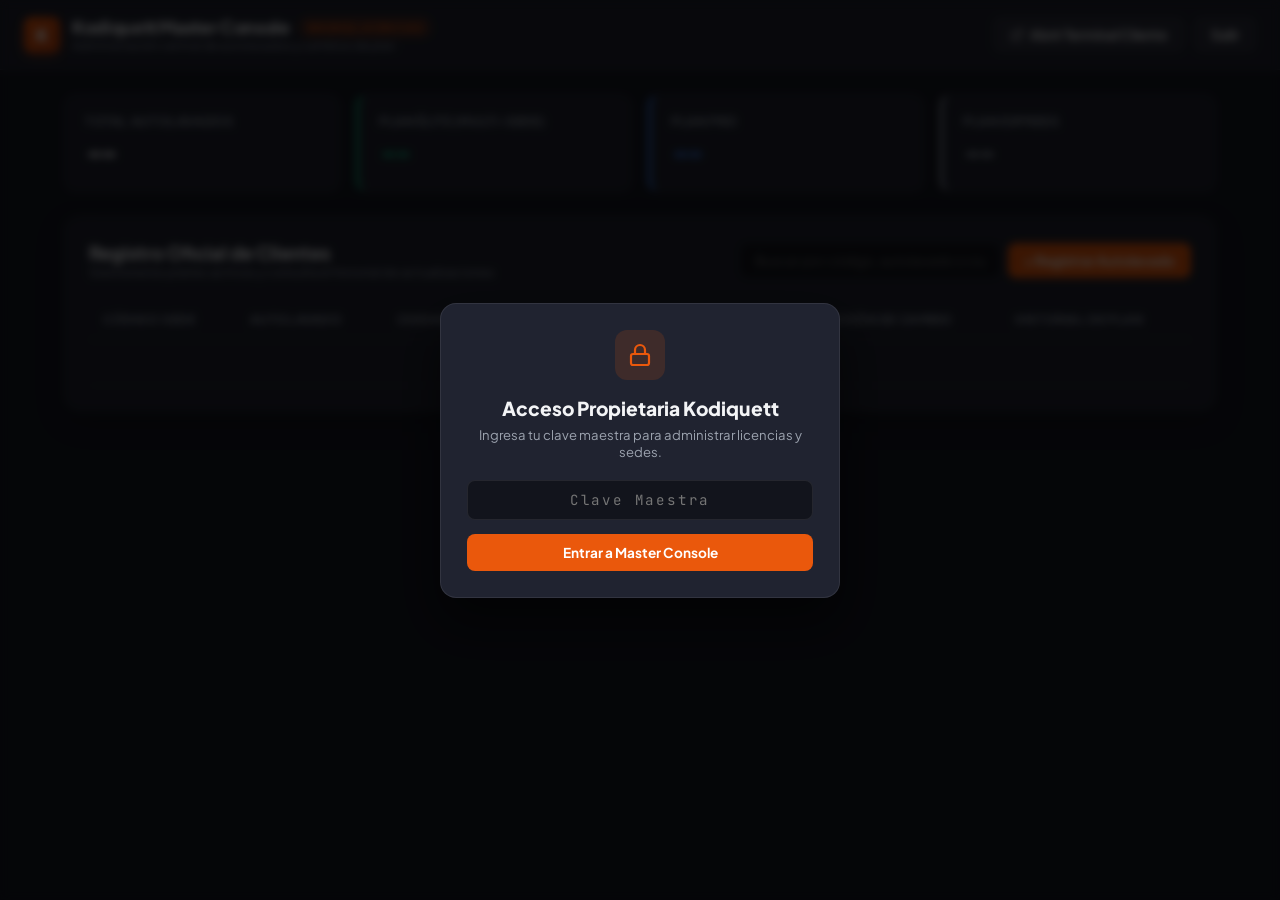
<file: master.html>
<!DOCTYPE html>
<html lang="es">
<head>
  <meta charset="UTF-8">
  <meta name="viewport" content="width=device-width, initial-scale=1.0">
  <title>Master Console — Kodiquett Licencias WashQ</title>
  <link rel="icon" type="image/svg+xml" href="assets/icon.svg">
  <link href="https://fonts.googleapis.com/css2?family=Plus+Jakarta+Sans:wght@400;500;600;700;800&family=JetBrains+Mono:wght@500;700&display=swap" rel="stylesheet">
  <style>
    :root {
      --bg-dark: #161822;
      --bg-card: #202330;
      --bg-card-hover: #262a3b;
      --bg-input: #12141c;
      --border: rgba(255, 255, 255, 0.08);
      --border-focus: #EA580C;
      --text-main: #F3F4F6;
      --text-muted: #9CA3AF;
      --accent: #EA580C;
      --accent-glow: rgba(234, 88, 12, 0.25);
      --emerald: #10B981;
      --blue: #3B82F6;
      --purple: #8B5CF6;
      --radius-sm: 8px;
      --radius-md: 12px;
      --radius-lg: 16px;
      --radius-pill: 9999px;
      --font-sans: 'Plus Jakarta Sans', system-ui, sans-serif;
      --font-mono: 'JetBrains Mono', monospace;
    }

    * { box-sizing: border-box; margin: 0; padding: 0; }
    body {
      background: var(--bg-dark);
      color: var(--text-main);
      font-family: var(--font-sans);
      min-height: 100vh;
      display: flex;
      flex-direction: column;
    }

    /* HEADER */
    .master-header {
      background: var(--bg-card);
      border-bottom: 1px solid var(--border);
      padding: 16px 24px;
      display: flex;
      align-items: center;
      justify-content: space-between;
      gap: 16px;
      flex-wrap: wrap;
    }

    .brand-group {
      display: flex;
      align-items: center;
      gap: 12px;
    }

    .brand-logo {
      width: 36px;
      height: 36px;
      border-radius: var(--radius-sm);
      background: linear-gradient(135deg, var(--accent), #C2410C);
      display: flex;
      align-items: center;
      justify-content: center;
      font-weight: 800;
      color: #fff;
      font-size: 1.1rem;
      box-shadow: 0 4px 12px var(--accent-glow);
    }

    .brand-title {
      font-size: 1.1rem;
      font-weight: 800;
      letter-spacing: -0.02em;
    }

    .brand-tag {
      font-size: 0.72rem;
      font-weight: 700;
      padding: 2px 8px;
      border-radius: var(--radius-pill);
      background: rgba(234, 88, 12, 0.15);
      color: var(--accent);
      border: 1px solid rgba(234, 88, 12, 0.3);
      text-transform: uppercase;
      letter-spacing: 0.05em;
    }

    .header-actions {
      display: flex;
      align-items: center;
      gap: 10px;
    }

    /* BOTONES */
    .btn {
      font-family: var(--font-sans);
      font-size: 0.85rem;
      font-weight: 700;
      padding: 8px 16px;
      border-radius: var(--radius-sm);
      border: none;
      cursor: pointer;
      display: inline-flex;
      align-items: center;
      gap: 6px;
      transition: all 0.2s ease;
      text-decoration: none;
    }

    .btn-primary {
      background: var(--accent);
      color: #fff;
    }
    .btn-primary:hover {
      background: #C2410C;
      box-shadow: 0 4px 14px var(--accent-glow);
      transform: translateY(-1px);
    }

    .btn-secondary {
      background: rgba(255, 255, 255, 0.06);
      color: var(--text-main);
      border: 1px solid var(--border);
    }
    .btn-secondary:hover {
      background: rgba(255, 255, 255, 0.1);
    }

    /* CONTENEDOR */
    .container {
      max-width: 1200px;
      margin: 0 auto;
      padding: 24px;
      width: 100%;
      flex: 1;
    }

    /* STATS GRID */
    .stats-grid {
      display: grid;
      grid-template-columns: repeat(auto-fit, minmax(220px, 1fr));
      gap: 16px;
      margin-bottom: 24px;
    }

    .stat-card {
      background: var(--bg-card);
      border: 1px solid var(--border);
      border-radius: var(--radius-md);
      padding: 18px 20px;
      display: flex;
      flex-direction: column;
      gap: 6px;
    }

    .stat-label {
      font-size: 0.78rem;
      color: var(--text-muted);
      text-transform: uppercase;
      font-weight: 700;
      letter-spacing: 0.05em;
    }

    .stat-val {
      font-size: 1.8rem;
      font-weight: 800;
      font-family: var(--font-mono);
      color: var(--text-main);
    }

    /* SECCIÓN DE CLIENTES */
    .clients-card {
      background: var(--bg-card);
      border: 1px solid var(--border);
      border-radius: var(--radius-lg);
      padding: 24px;
      box-shadow: 0 10px 30px rgba(0, 0, 0, 0.2);
    }

    .table-top {
      display: flex;
      align-items: center;
      justify-content: space-between;
      gap: 12px;
      margin-bottom: 20px;
      flex-wrap: wrap;
    }

    .search-input {
      background: var(--bg-input);
      border: 1px solid var(--border);
      color: var(--text-main);
      font-family: var(--font-sans);
      font-size: 0.85rem;
      padding: 8px 14px;
      border-radius: var(--radius-sm);
      outline: none;
      min-width: 260px;
    }
    .search-input:focus {
      border-color: var(--border-focus);
    }

    /* TABLA */
    .table-responsive {
      overflow-x: auto;
    }

    table {
      width: 100%;
      border-collapse: collapse;
      text-align: left;
    }

    th {
      font-size: 0.75rem;
      text-transform: uppercase;
      color: var(--text-muted);
      letter-spacing: 0.05em;
      padding: 12px 14px;
      border-bottom: 1px solid var(--border);
      font-weight: 700;
    }

    td {
      padding: 14px;
      border-bottom: 1px solid rgba(255, 255, 255, 0.04);
      font-size: 0.86rem;
      vertical-align: middle;
    }

    tr:hover td {
      background: var(--bg-card-hover);
    }

    .badge-code {
      font-family: var(--font-mono);
      font-size: 0.78rem;
      font-weight: 700;
      padding: 3px 8px;
      border-radius: var(--radius-sm);
      background: var(--bg-input);
      border: 1px solid var(--border);
      color: var(--text-main);
      display: inline-block;
    }

    .plan-select {
      background: var(--bg-input);
      border: 1px solid var(--border);
      color: var(--text-main);
      font-family: var(--font-sans);
      font-size: 0.82rem;
      font-weight: 700;
      padding: 6px 10px;
      border-radius: var(--radius-sm);
      outline: none;
      cursor: pointer;
    }
    .plan-select:focus {
      border-color: var(--border-focus);
    }

    .badge-plan {
      font-size: 0.75rem;
      font-weight: 700;
      padding: 3px 8px;
      border-radius: var(--radius-pill);
      display: inline-block;
    }
    .badge-elite { background: rgba(16, 185, 129, 0.15); color: var(--emerald); border: 1px solid rgba(16, 185, 129, 0.3); }
    .badge-pro { background: rgba(59, 130, 246, 0.15); color: var(--blue); border: 1px solid rgba(59, 130, 246, 0.3); }
    .badge-express { background: rgba(156, 163, 175, 0.15); color: var(--text-muted); border: 1px solid rgba(156, 163, 175, 0.3); }

    /* MODAL */
    .modal-overlay {
      position: fixed;
      inset: 0;
      background: rgba(0, 0, 0, 0.75);
      backdrop-filter: blur(4px);
      display: none;
      align-items: center;
      justify-content: center;
      padding: 20px;
      z-index: 9999;
    }
    .modal-overlay.active { display: flex; }

    .modal-sheet {
      background: var(--bg-card);
      border: 1px solid var(--border);
      border-radius: var(--radius-lg);
      width: 100%;
      max-width: 480px;
      padding: 26px;
      box-shadow: 0 25px 50px rgba(0, 0, 0, 0.5);
    }

    .modal-title {
      font-size: 1.2rem;
      font-weight: 800;
      margin-bottom: 6px;
    }
    .modal-desc {
      font-size: 0.82rem;
      color: var(--text-muted);
      margin-bottom: 20px;
    }

    .form-group {
      margin-bottom: 14px;
    }
    .form-label {
      display: block;
      font-size: 0.76rem;
      font-weight: 700;
      color: var(--text-muted);
      text-transform: uppercase;
      letter-spacing: 0.05em;
      margin-bottom: 6px;
    }
    .form-input, .form-select {
      width: 100%;
      background: var(--bg-input);
      border: 1px solid var(--border);
      color: var(--text-main);
      font-family: var(--font-sans);
      font-size: 0.88rem;
      padding: 10px 12px;
      border-radius: var(--radius-sm);
      outline: none;
    }
    .form-input:focus, .form-select:focus {
      border-color: var(--border-focus);
    }

    .history-tag {
      font-size: 0.74rem;
      color: var(--text-muted);
      display: block;
      margin-top: 4px;
    }
  </style>
</head>
<body>

  <!-- MODAL DE LOGIN MAESTRO -->
  <div class="modal-overlay active" id="modalAuthMaster">
    <div class="modal-sheet" style="max-width: 400px; text-align: center;">
      <div style="width: 50px; height: 50px; border-radius: var(--radius-md); background: rgba(234,88,12,0.15); color: var(--accent); display: flex; align-items: center; justify-content: center; margin: 0 auto 16px auto;">
        <svg width="24" height="24" viewBox="0 0 24 24" fill="none" stroke="currentColor" stroke-width="2.2"><rect x="3" y="11" width="18" height="11" rx="2" ry="2"></rect><path d="M7 11V7a5 5 0 0 1 10 0v4"></path></svg>
      </div>
      <h3 class="modal-title">Acceso Propietaria Kodiquett</h3>
      <p class="modal-desc">Ingresa tu clave maestra para administrar licencias y sedes.</p>
      <div class="form-group">
        <input type="password" id="inputMasterKey" class="form-input" placeholder="Clave Maestra" style="text-align: center; font-family: var(--font-mono); letter-spacing: 0.2em;" onkeydown="if(event.key==='Enter') verifyMasterLogin()">
      </div>
      <p id="authErrorMsg" style="color: #EF4444; font-size: 0.78rem; margin-bottom: 12px; display: none;">Clave maestra incorrecta</p>
      <button class="btn btn-primary" style="width: 100%; justify-content: center; padding: 10px;" onclick="verifyMasterLogin()">Entrar a Master Console</button>
    </div>
  </div>

  <!-- HEADER -->
  <header class="master-header">
    <div class="brand-group">
      <div class="brand-logo">K</div>
      <div>
        <div style="display: flex; align-items: center; gap: 8px;">
          <h1 class="brand-title">Kodiquett Master Console</h1>
          <span class="brand-tag">WashQ Licencias</span>
        </div>
        <p style="font-size: 0.75rem; color: var(--text-muted);">Administración central de autolavados y cambios de plan</p>
      </div>
    </div>
    <div class="header-actions">
      <a href="/" target="_blank" class="btn btn-secondary">
        <svg width="14" height="14" viewBox="0 0 24 24" fill="none" stroke="currentColor" stroke-width="2"><path d="M18 13v6a2 2 0 0 1-2 2H5a2 2 0 0 1-2-2V8a2 2 0 0 1 2-2h6"></path><polyline points="15 3 21 3 21 9"></polyline><line x1="10" y1="14" x2="21" y2="3"></line></svg>
        Abrir Terminal Cliente
      </a>
      <button class="btn btn-secondary" onclick="logoutMaster()">Salir</button>
    </div>
  </header>

  <!-- CONTENIDO PRINCIPAL -->
  <main class="container">
    <!-- METRICAS -->
    <div class="stats-grid">
      <div class="stat-card">
        <span class="stat-label">Total Autolavados</span>
        <span class="stat-val" id="statTotal">--</span>
      </div>
      <div class="stat-card" style="border-left: 3px solid var(--emerald);">
        <span class="stat-label">Plan Élite (Multi-Sede)</span>
        <span class="stat-val" id="statElite" style="color: var(--emerald);">--</span>
      </div>
      <div class="stat-card" style="border-left: 3px solid var(--blue);">
        <span class="stat-label">Plan Pro</span>
        <span class="stat-val" id="statPro" style="color: var(--blue);">--</span>
      </div>
      <div class="stat-card" style="border-left: 3px solid var(--text-muted);">
        <span class="stat-label">Plan Express</span>
        <span class="stat-val" id="statExpress" style="color: var(--text-muted);">--</span>
      </div>
    </div>

    <!-- TABLA DE AUTOLAVADOS -->
    <div class="clients-card">
      <div class="table-top">
        <div>
          <h2 style="font-size: 1.15rem; font-weight: 800;">Registro Oficial de Clientes</h2>
          <p style="font-size: 0.8rem; color: var(--text-muted);">Gestiona los planes activos y consulta el historial de actualizaciones</p>
        </div>
        <div style="display: flex; gap: 8px; flex-wrap: wrap;">
          <input type="text" id="searchInput" class="search-input" placeholder="Buscar por código, autolavado o ciudad..." oninput="renderTable()">
          <button class="btn btn-primary" onclick="openNewTenantModal()">+ Registrar Autolavado</button>
        </div>
      </div>

      <div class="table-responsive">
        <table>
          <thead>
            <tr>
              <th>Código Sede</th>
              <th>Autolavado</th>
              <th>Ciudad</th>
              <th>Contacto Dueño</th>
              <th>Plan Activo</th>
              <th>Acción de Cambio</th>
              <th>Historial de Plan</th>
            </tr>
          </thead>
          <tbody id="tenantsTableBody">
            <tr><td colspan="7" style="text-align: center; color: var(--text-muted);">Cargando registro...</td></tr>
          </tbody>
        </table>
      </div>
    </div>
  </main>

  <!-- MODAL NUEVO AUTOLAVADO -->
  <div class="modal-overlay" id="modalNewTenant">
    <div class="modal-sheet">
      <h3 class="modal-title">+ Registrar Nuevo Autolavado</h3>
      <p class="modal-desc">Asigna el código de sede y el plan contratado. Se activará de inmediato en el sistema.</p>

      <div class="form-group">
        <label class="form-label">Código Único de Sede (ej: CALI-02)</label>
        <input type="text" id="newTenantCode" class="form-input" placeholder="CALI-02" style="font-family: var(--font-mono); text-transform: uppercase;">
      </div>

      <div class="form-group">
        <label class="form-label">Nombre del Negocio</label>
        <input type="text" id="newTenantName" class="form-input" placeholder="Lavafácil El Diamante">
      </div>

      <div class="form-group">
        <label class="form-label">Ciudad</label>
        <input type="text" id="newTenantCity" class="form-input" placeholder="Cali">
      </div>

      <div class="form-group">
        <label class="form-label">Celular del Dueño</label>
        <input type="tel" id="newTenantPhone" class="form-input" placeholder="315 555 1234">
      </div>

      <div class="form-group">
        <label class="form-label">Plan Asignado</label>
        <select id="newTenantPlan" class="form-select">
          <option value="elite">Plan Élite ($590.000 COP / Multi-Sede / Con Impresora)</option>
          <option value="pro">Plan Pro ($350.000 COP / 1 Sede / Operarios Ilimitados)</option>
          <option value="express">Plan Express ($210.000 COP / 1 Sede / Hasta 5 Operarios)</option>
        </select>
      </div>

      <div class="form-group">
        <label class="form-label">Nota o Detalle de Pago</label>
        <input type="text" id="newTenantNote" class="form-input" placeholder="Ej: Pago de contado - Cupo lanzamiento 2">
      </div>

      <div style="display: flex; gap: 10px; margin-top: 20px;">
        <button class="btn btn-secondary" style="flex: 1; justify-content: center;" onclick="closeModal('modalNewTenant')">Cancelar</button>
        <button class="btn btn-primary" style="flex: 1; justify-content: center;" onclick="submitNewTenant()">Guardar y Activar</button>
      </div>
    </div>
  </div>

  <!-- MODAL EDITAR AUTOLAVADO -->
  <div class="modal-overlay" id="modalEditTenant">
    <div class="modal-sheet">
      <div style="display: flex; align-items: center; justify-content: space-between; margin-bottom: 6px;">
        <h3 class="modal-title">✏️ Editar Datos del Autolavado</h3>
        <span class="badge-code" id="editTenantCodeDisplay">CALI-01</span>
      </div>
      <p class="modal-desc">Modifica el nombre, ciudad, teléfono o código para corregir cualquier error.</p>

      <input type="hidden" id="editOriginalCode">

      <div class="form-group">
        <label class="form-label">Código de Sede (Identificador)</label>
        <input type="text" id="editTenantCode" class="form-input" style="font-family: var(--font-mono); text-transform: uppercase;">
      </div>

      <div class="form-group">
        <label class="form-label">Nombre del Negocio</label>
        <input type="text" id="editTenantName" class="form-input">
      </div>

      <div class="form-group">
        <label class="form-label">Ciudad</label>
        <input type="text" id="editTenantCity" class="form-input">
      </div>

      <div class="form-group">
        <label class="form-label">Celular del Dueño</label>
        <input type="tel" id="editTenantPhone" class="form-input">
      </div>

      <div class="form-group">
        <label class="form-label">Plan del Software</label>
        <select id="editTenantPlan" class="form-select">
          <option value="elite">Plan Élite ($590.000 COP / Multi-Sede / Con Impresora)</option>
          <option value="pro">Plan Pro ($350.000 COP / 1 Sede / Operarios Ilimitados)</option>
          <option value="express">Plan Express ($210.000 COP / 1 Sede / Hasta 5 Operarios)</option>
        </select>
      </div>

      <div class="form-group">
        <label class="form-label">Estado del Cliente</label>
        <select id="editTenantStatus" class="form-select">
          <option value="active">Activo (Habilitado)</option>
          <option value="inactive">Inactivo / Pausado</option>
        </select>
      </div>

      <div class="form-group">
        <label class="form-label">Motivo o Nota de la Corrección</label>
        <input type="text" id="editTenantNote" class="form-input" placeholder="Ej: Corrección de nombre comercial">
      </div>

      <div style="display: flex; gap: 10px; margin-top: 20px; align-items: center; justify-content: space-between;">
        <button class="btn btn-secondary" style="color: #EF4444; border-color: rgba(239,68,68,0.3);" onclick="deleteTenantFromModal()">🗑️ Eliminar</button>
        <div style="display: flex; gap: 8px;">
          <button class="btn btn-secondary" onclick="closeModal('modalEditTenant')">Cancelar</button>
          <button class="btn btn-primary" onclick="submitEditTenant()">Guardar Cambios</button>
        </div>
      </div>
    </div>
  </div>

  <script>
    let activeMasterKey = sessionStorage.getItem('washq_master_key') || '';
    let tenantsData = {};

    function verifyMasterLogin() {
      const key = document.getElementById('inputMasterKey').value.trim();
      if (!key) return;

      fetch(`/api/licenses?masterKey=${encodeURIComponent(key)}`)
        .then(r => r.json())
        .then(data => {
          if (data && data.ok) {
            activeMasterKey = key;
            sessionStorage.setItem('washq_master_key', key);
            document.getElementById('modalAuthMaster').classList.remove('active');
            loadMasterData();
          } else {
            document.getElementById('authErrorMsg').style.display = 'block';
          }
        })
        .catch(() => {
          document.getElementById('authErrorMsg').style.display = 'block';
        });
    }

    function logoutMaster() {
      sessionStorage.removeItem('washq_master_key');
      location.reload();
    }

    function loadMasterData() {
      if (!activeMasterKey) return;
      fetch(`/api/licenses?masterKey=${encodeURIComponent(activeMasterKey)}`)
        .then(r => r.json())
        .then(data => {
          if (data && data.ok) {
            tenantsData = data.tenants || {};
            document.getElementById('statTotal').textContent = data.stats.total || 0;
            document.getElementById('statElite').textContent = data.stats.elite || 0;
            document.getElementById('statPro').textContent = data.stats.pro || 0;
            document.getElementById('statExpress').textContent = data.stats.express || 0;
            renderTable();
          }
        });
    }

    function renderTable() {
      const tbody = document.getElementById('tenantsTableBody');
      const search = (document.getElementById('searchInput').value || '').toLowerCase().trim();
      const list = Object.values(tenantsData);

      const filtered = list.filter(t => {
        if (!search) return true;
        return (t.code && t.code.toLowerCase().includes(search)) ||
               (t.name && t.name.toLowerCase().includes(search)) ||
               (t.city && t.city.toLowerCase().includes(search));
      });

      if (filtered.length === 0) {
        tbody.innerHTML = '<tr><td colspan="7" style="text-align: center; color: var(--text-muted); padding: 24px;">No se encontraron autolavados registrados.</td></tr>';
        return;
      }

      tbody.innerHTML = filtered.map(t => {
        const historyText = (t.history && t.history.length > 0)
          ? t.history.map(h => `• ${new Date(h.date).toLocaleDateString('es-CO')}: ${h.action === 'created' ? 'Registro inicial' : `Cambio a ${h.to.toUpperCase()}`} (${h.note || ''})`).join('<br>')
          : 'Sin cambios registrados';

        return `
          <tr>
            <td><span class="badge-code">${t.code}</span></td>
            <td><strong>${t.name}</strong></td>
            <td>${t.city || 'Cali'}</td>
            <td>${t.ownerPhone || 'Sin registrar'}</td>
            <td>
              <span class="badge-plan badge-${t.plan}">${t.plan.toUpperCase()}</span>
            </td>
            <td>
              <div style="display: flex; gap: 6px; align-items: center; flex-wrap: wrap;">
                <select id="selPlan_${t.code}" class="plan-select">
                  <option value="express" ${t.plan === 'express' ? 'selected' : ''}>Express (1 Sede / 5 Operarios)</option>
                  <option value="pro" ${t.plan === 'pro' ? 'selected' : ''}>Pro (1 Sede / Ilimitado)</option>
                  <option value="elite" ${t.plan === 'elite' ? 'selected' : ''}>Élite (Multi-Sede / Todo Incluido)</option>
                </select>
                <button class="btn btn-secondary" style="padding: 5px 8px; font-size: 0.76rem;" onclick="savePlanChange('${t.code}')">Actualizar Plan</button>
                <button class="btn btn-secondary" style="padding: 5px 9px; font-size: 0.76rem; color: #EA580C; border-color: rgba(234,88,12,0.3);" onclick="openEditTenantModal('${t.code}')" title="Editar todos los datos de este autolavado">✏️ Editar</button>
              </div>
            </td>
            <td style="font-size: 0.74rem; color: var(--text-muted); line-height: 1.4;">${historyText}</td>
          </tr>
        `;
      }).join('');
    }

    function savePlanChange(code) {
      const select = document.getElementById(`selPlan_${code}`);
      if (!select) return;
      const newPlan = select.value;
      const note = prompt(`Ingresa una nota para el cambio de plan del autolavado ${code} (ej: Pagó upgrade a Élite $380k):`, 'Upgrade de plan');
      if (note === null) return;

      fetch('/api/licenses', {
        method: 'POST',
        headers: { 'Content-Type': 'application/json' },
        body: JSON.stringify({
          masterKey: activeMasterKey,
          action: 'updatePlan',
          code,
          newPlan,
          note
        })
      })
      .then(r => r.json())
      .then(res => {
        if (res && res.ok) {
          alert(`¡Plan de ${code} actualizado a ${newPlan.toUpperCase()} exitosamente!`);
          loadMasterData();
        } else {
          alert(res.error || 'Error al actualizar plan');
        }
      });
    }

    function openNewTenantModal() {
      document.getElementById('newTenantCode').value = '';
      document.getElementById('newTenantName').value = '';
      document.getElementById('newTenantCity').value = 'Cali';
      document.getElementById('newTenantPhone').value = '';
      document.getElementById('newTenantNote').value = '';
      document.getElementById('modalNewTenant').classList.add('active');
    }

    function closeModal(id) {
      document.getElementById(id).classList.remove('active');
    }

    function submitNewTenant() {
      const code = document.getElementById('newTenantCode').value.trim().toUpperCase();
      const name = document.getElementById('newTenantName').value.trim();
      const city = document.getElementById('newTenantCity').value.trim();
      const ownerPhone = document.getElementById('newTenantPhone').value.trim();
      const plan = document.getElementById('newTenantPlan').value;
      const note = document.getElementById('newTenantNote').value.trim();

      if (!code || !name) {
        alert('Código de sede y nombre de autolavado son obligatorios.');
        return;
      }

      fetch('/api/licenses', {
        method: 'POST',
        headers: { 'Content-Type': 'application/json' },
        body: JSON.stringify({
          masterKey: activeMasterKey,
          action: 'createTenant',
          code,
          name,
          city,
          ownerPhone,
          plan,
          note
        })
      })
      .then(r => r.json())
      .then(res => {
        if (res && res.ok) {
          alert(`¡Autolavado "${name}" (${code}) registrado con éxito en Plan ${plan.toUpperCase()}!`);
          closeModal('modalNewTenant');
          loadMasterData();
        } else {
          alert(res.error || 'Error al registrar autolavado');
        }
      });
    }

    function openEditTenantModal(code) {
      const t = tenantsData[code];
      if (!t) return;
      document.getElementById('editOriginalCode').value = t.code;
      document.getElementById('editTenantCodeDisplay').textContent = t.code;
      document.getElementById('editTenantCode').value = t.code;
      document.getElementById('editTenantName').value = t.name || '';
      document.getElementById('editTenantCity').value = t.city || 'Cali';
      document.getElementById('editTenantPhone').value = t.ownerPhone || '';
      document.getElementById('editTenantPlan').value = t.plan || 'elite';
      document.getElementById('editTenantStatus').value = t.status || 'active';
      document.getElementById('editTenantNote').value = '';
      document.getElementById('modalEditTenant').classList.add('active');
    }

    function submitEditTenant() {
      const origCode = document.getElementById('editOriginalCode').value;
      const newCode = document.getElementById('editTenantCode').value.trim().toUpperCase();
      const name = document.getElementById('editTenantName').value.trim();
      const city = document.getElementById('editTenantCity').value.trim();
      const ownerPhone = document.getElementById('editTenantPhone').value.trim();
      const plan = document.getElementById('editTenantPlan').value;
      const status = document.getElementById('editTenantStatus').value;
      const note = document.getElementById('editTenantNote').value.trim() || 'Datos corregidos en Consola Master';

      if (!newCode || !name) {
        alert('El código y el nombre del autolavado son obligatorios.');
        return;
      }

      fetch('/api/licenses', {
        method: 'POST',
        headers: { 'Content-Type': 'application/json' },
        body: JSON.stringify({
          masterKey: activeMasterKey,
          action: 'editTenant',
          code: origCode,
          newCode,
          name,
          city,
          ownerPhone,
          plan,
          status,
          note
        })
      })
      .then(r => r.json())
      .then(res => {
        if (res && res.ok) {
          alert('¡Datos del autolavado actualizados con éxito!');
          closeModal('modalEditTenant');
          loadMasterData();
        } else {
          alert(res.error || 'Error al actualizar autolavado');
        }
      });
    }

    function deleteTenantFromModal() {
      const origCode = document.getElementById('editOriginalCode').value;
      if (!confirm(`¿Estás segura de eliminar el autolavado "${origCode}"? Esta acción removerá su licencia.`)) {
        return;
      }

      fetch('/api/licenses', {
        method: 'POST',
        headers: { 'Content-Type': 'application/json' },
        body: JSON.stringify({
          masterKey: activeMasterKey,
          action: 'deleteTenant',
          code: origCode
        })
      })
      .then(r => r.json())
      .then(res => {
        if (res && res.ok) {
          alert(`Autolavado ${origCode} eliminado.`);
          closeModal('modalEditTenant');
          loadMasterData();
        } else {
          alert(res.error || 'Error al eliminar autolavado');
        }
      });
    }

    // Auto-login si ya tenía sesión activa
    if (activeMasterKey) {
      document.getElementById('modalAuthMaster').classList.remove('active');
      loadMasterData();
    }
  </script>
</body>
</html>
</file>
